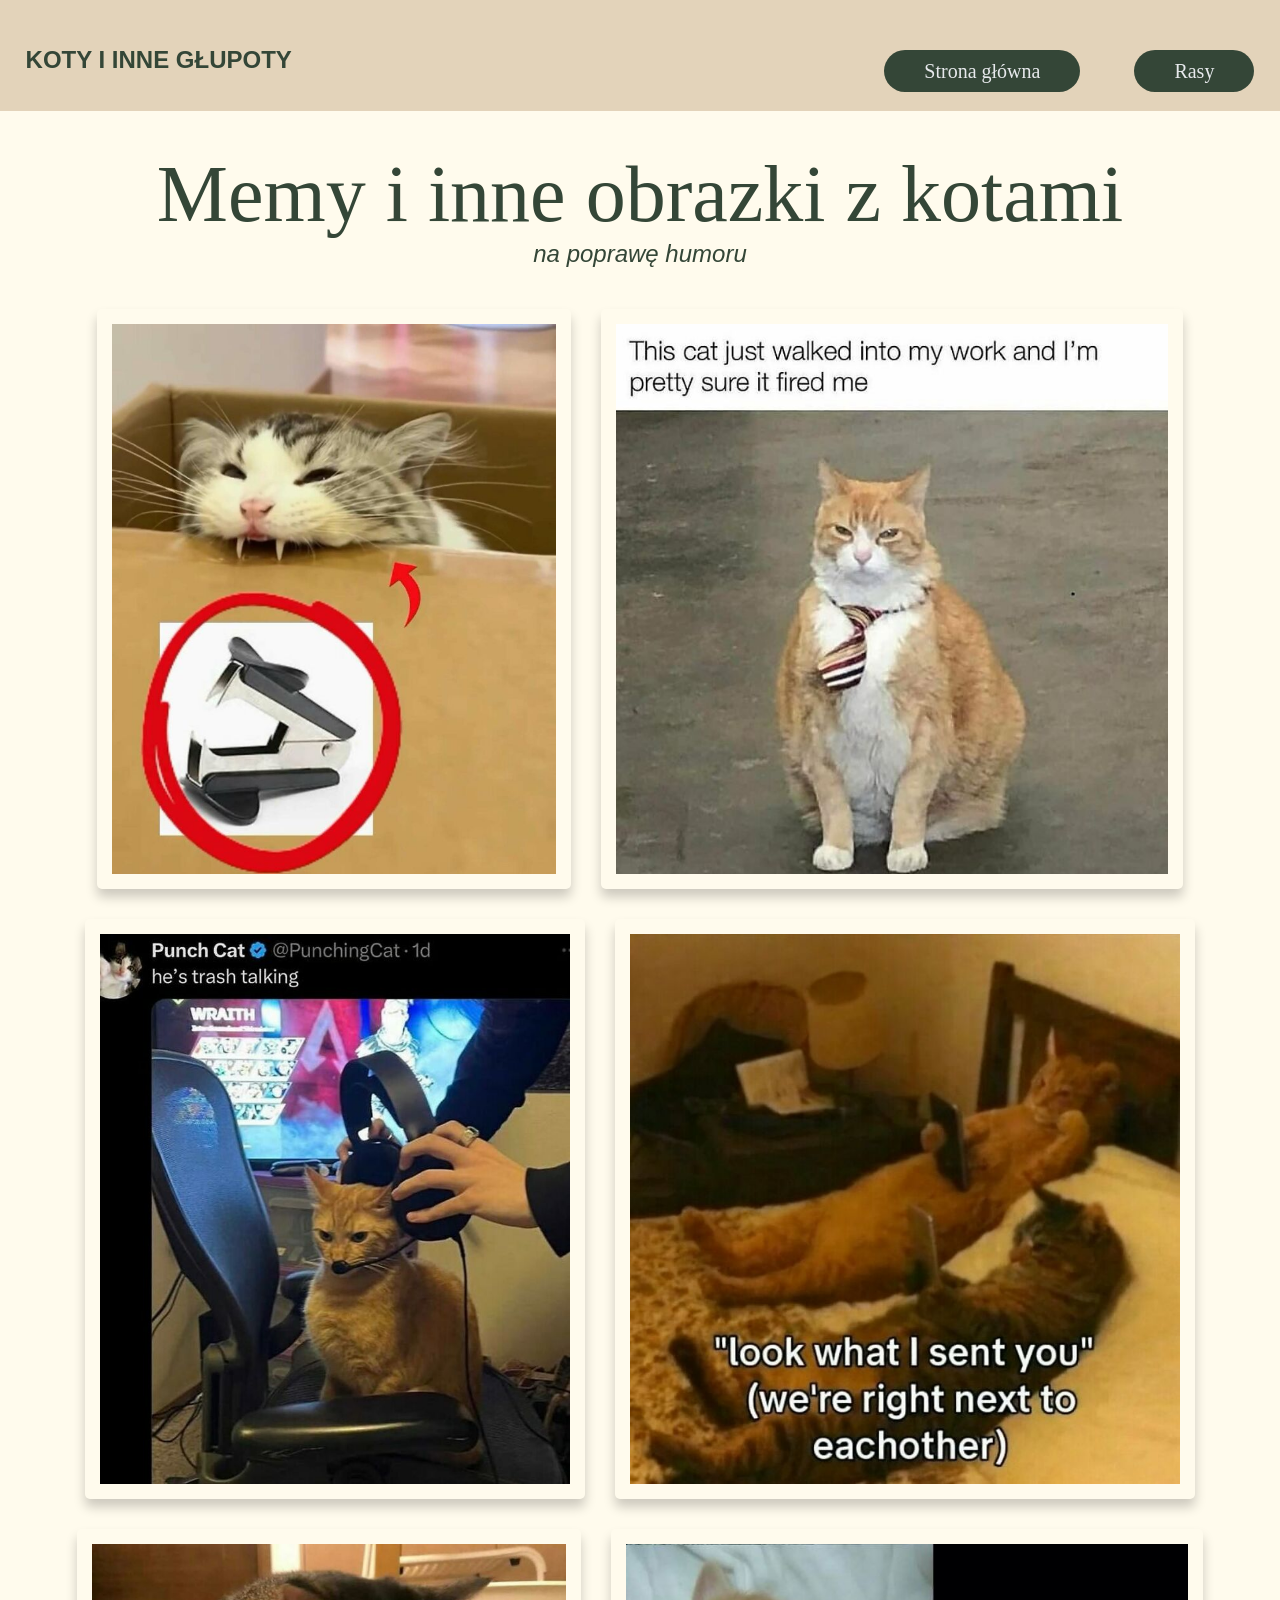
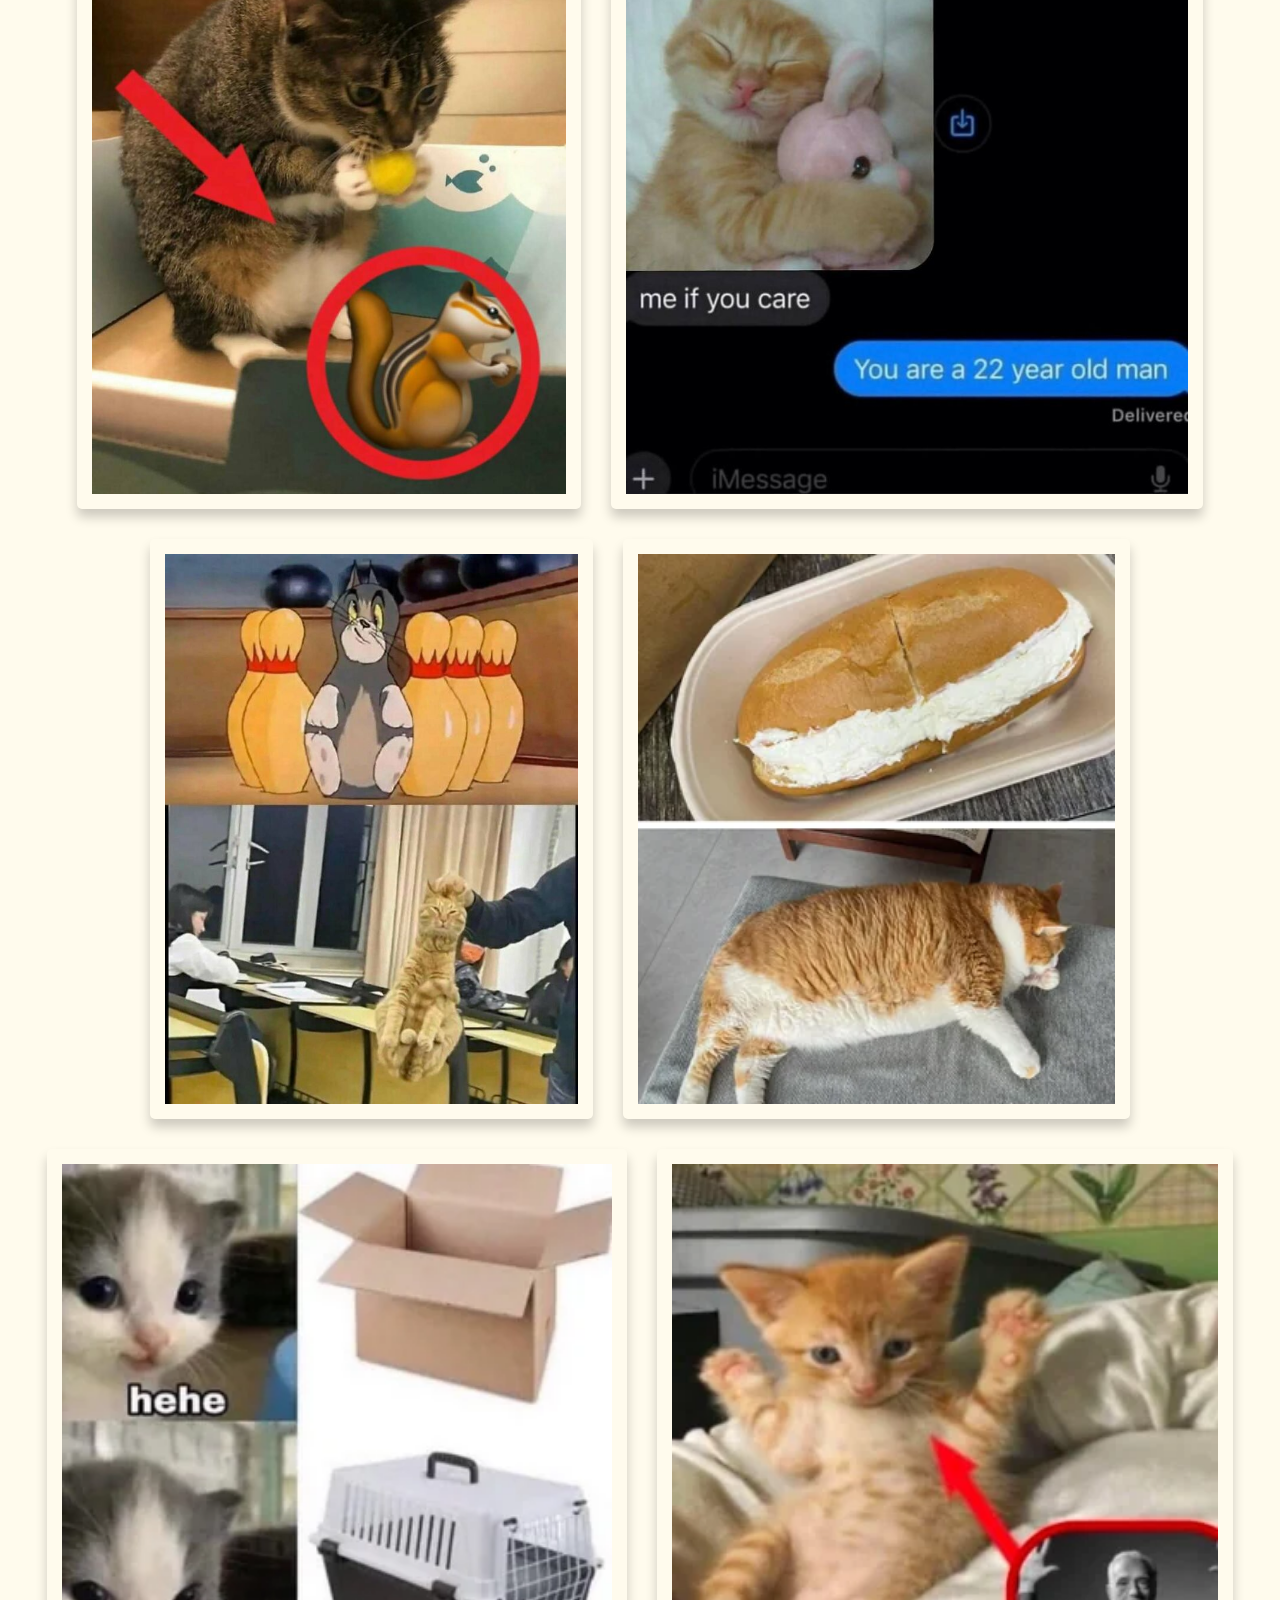
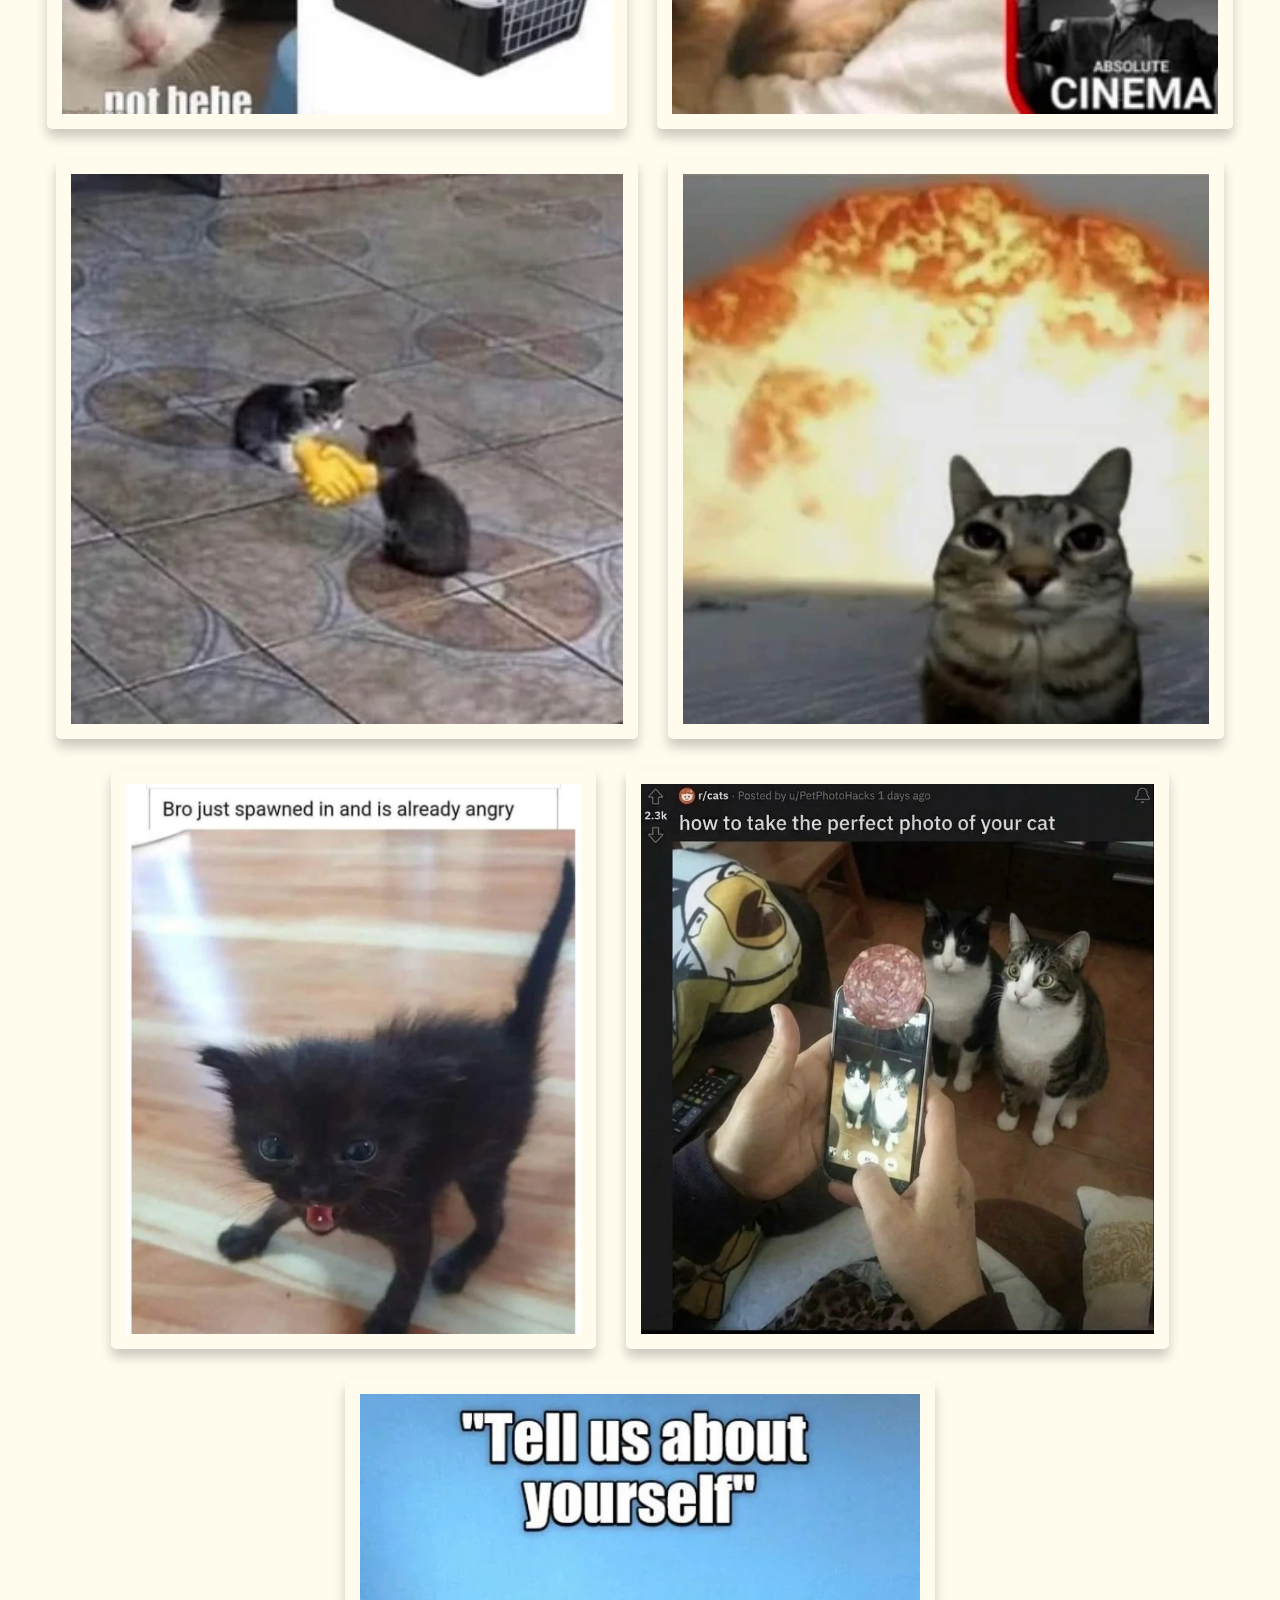
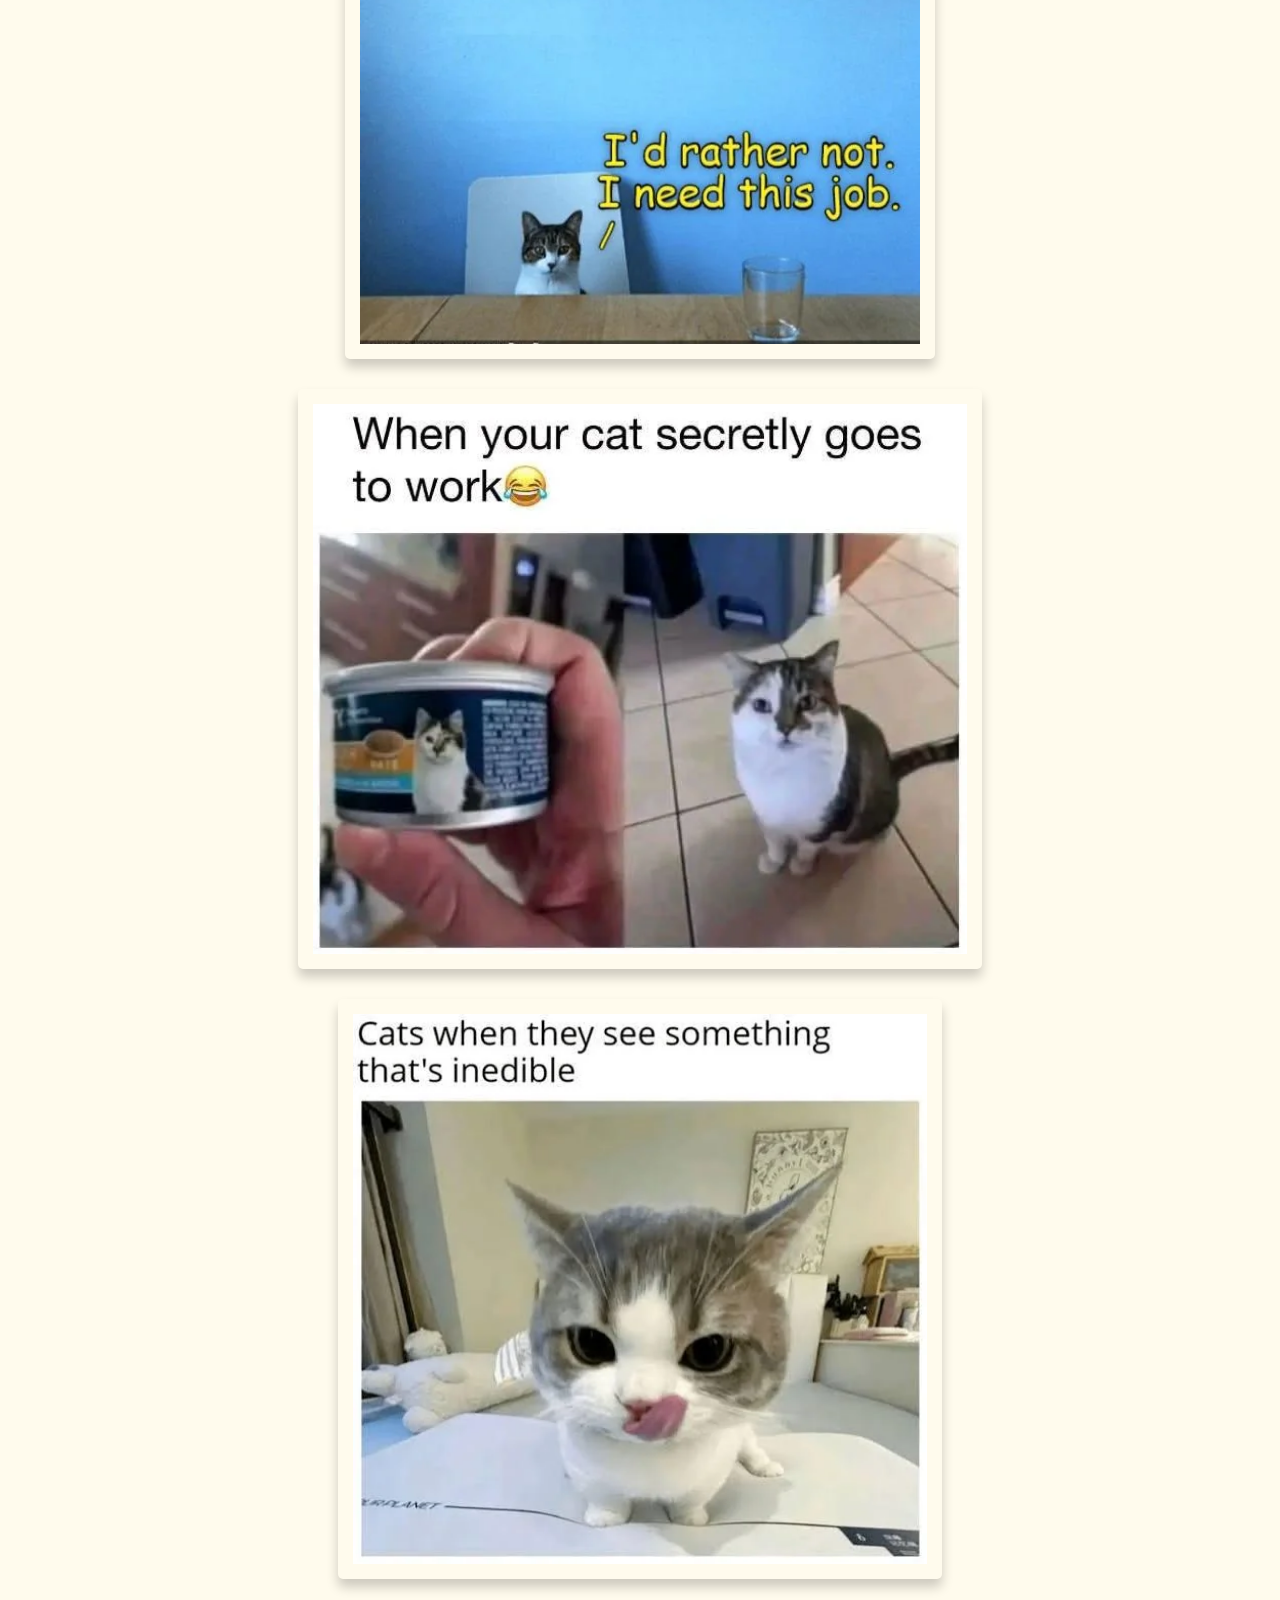
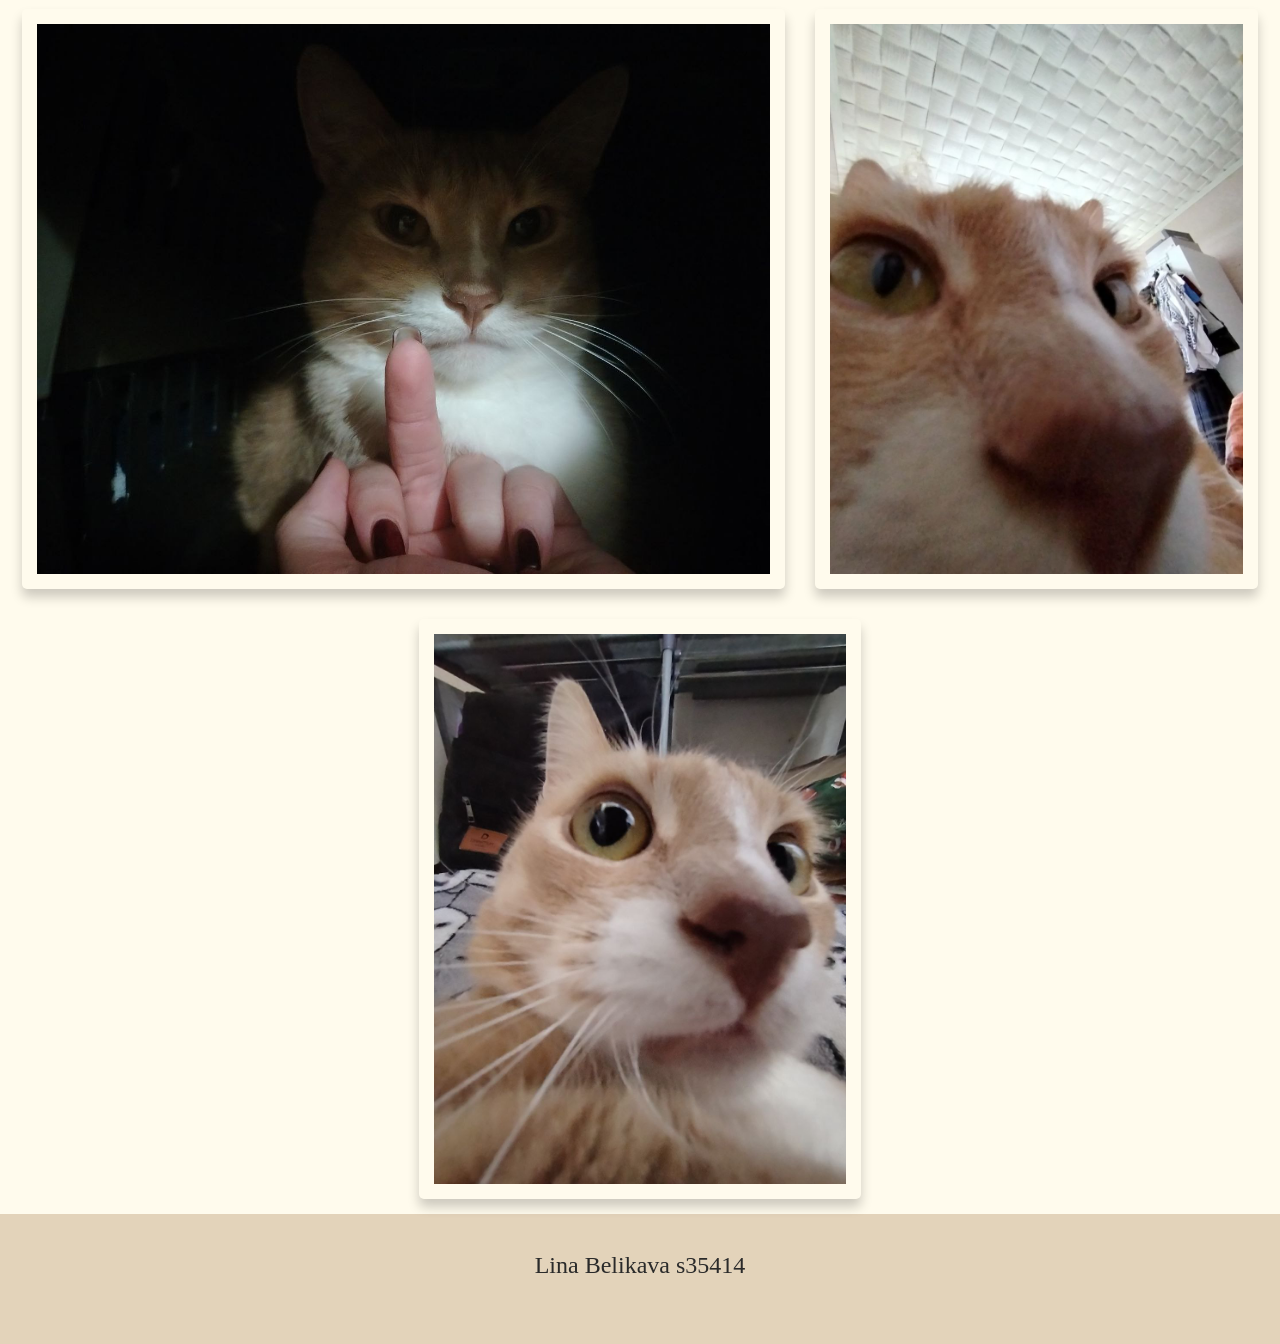
<file: memy.html>
<!doctype html>
<html lang="pl">
  <head>
    <meta charset="utf-8">
    <link rel="stylesheet" href="styles.css">
    <title>Memy</title>
  </head>
  <body>
    <header>
      <div class="mpheader">
        <p class="headerh2">KOTY I INNE GŁUPOTY</p>
        <div class="mpbuttons">
            <a href="index.html" class="button">Strona główna</a>
            <a href="rasy.html" class="button">Rasy</a>
          </div>
      </div>
      </div>
    </header>
    <p class="memyh1">Memy i inne obrazki z kotami</p>
    <p class=memyh2><i>na poprawę humoru</i></p>
    <div class="containermemy">
       
<img src="m1.png" alt="Kot gryzie pudełko">
<img src="m2.png" alt="Poważny kot w krawacie">
<img src="m3.png" alt="Kot">
<img src="m4.png" alt="Dwa koty w łóżku">
<img src="m5.png" alt="Śmieszny kot">
<img src="m6.png" alt="Zdjęcie kota z pluszakiem">
<img src="m7.png" alt="Mem">
<img src="m8.png" alt="Kot podobny do bułki z masłem">
<img src="m9.png" alt="Mem z kotem">
<img src="m10.png" alt="Mem z kotem">
<img src="m11.png" alt="Dwa koty">
<img src="m12.png" alt="Kot z pożarem na tle">
<img src="m13.png" alt="Mały agresywny kotek">
<img src="m14.png" alt="Człowiek robi zdjęcie dwóch kotów">
<img src="m15.png" alt="Kot na rozmowie o pracę">
<img src="m16.png" alt="Kot">
<img src="m17.png" alt="Kot">
<img src="m18.jpg" alt="Zabawny rudy kot">
<img src="m19.jpg" alt="Zabawny rudy kot">
<img src="m20.jpg"alt="Zabawny rudy kot">
</div>
    <footer>
      <p>Lina Belikava s35414</p>
    </footer>
  </body>
</html>
</file>
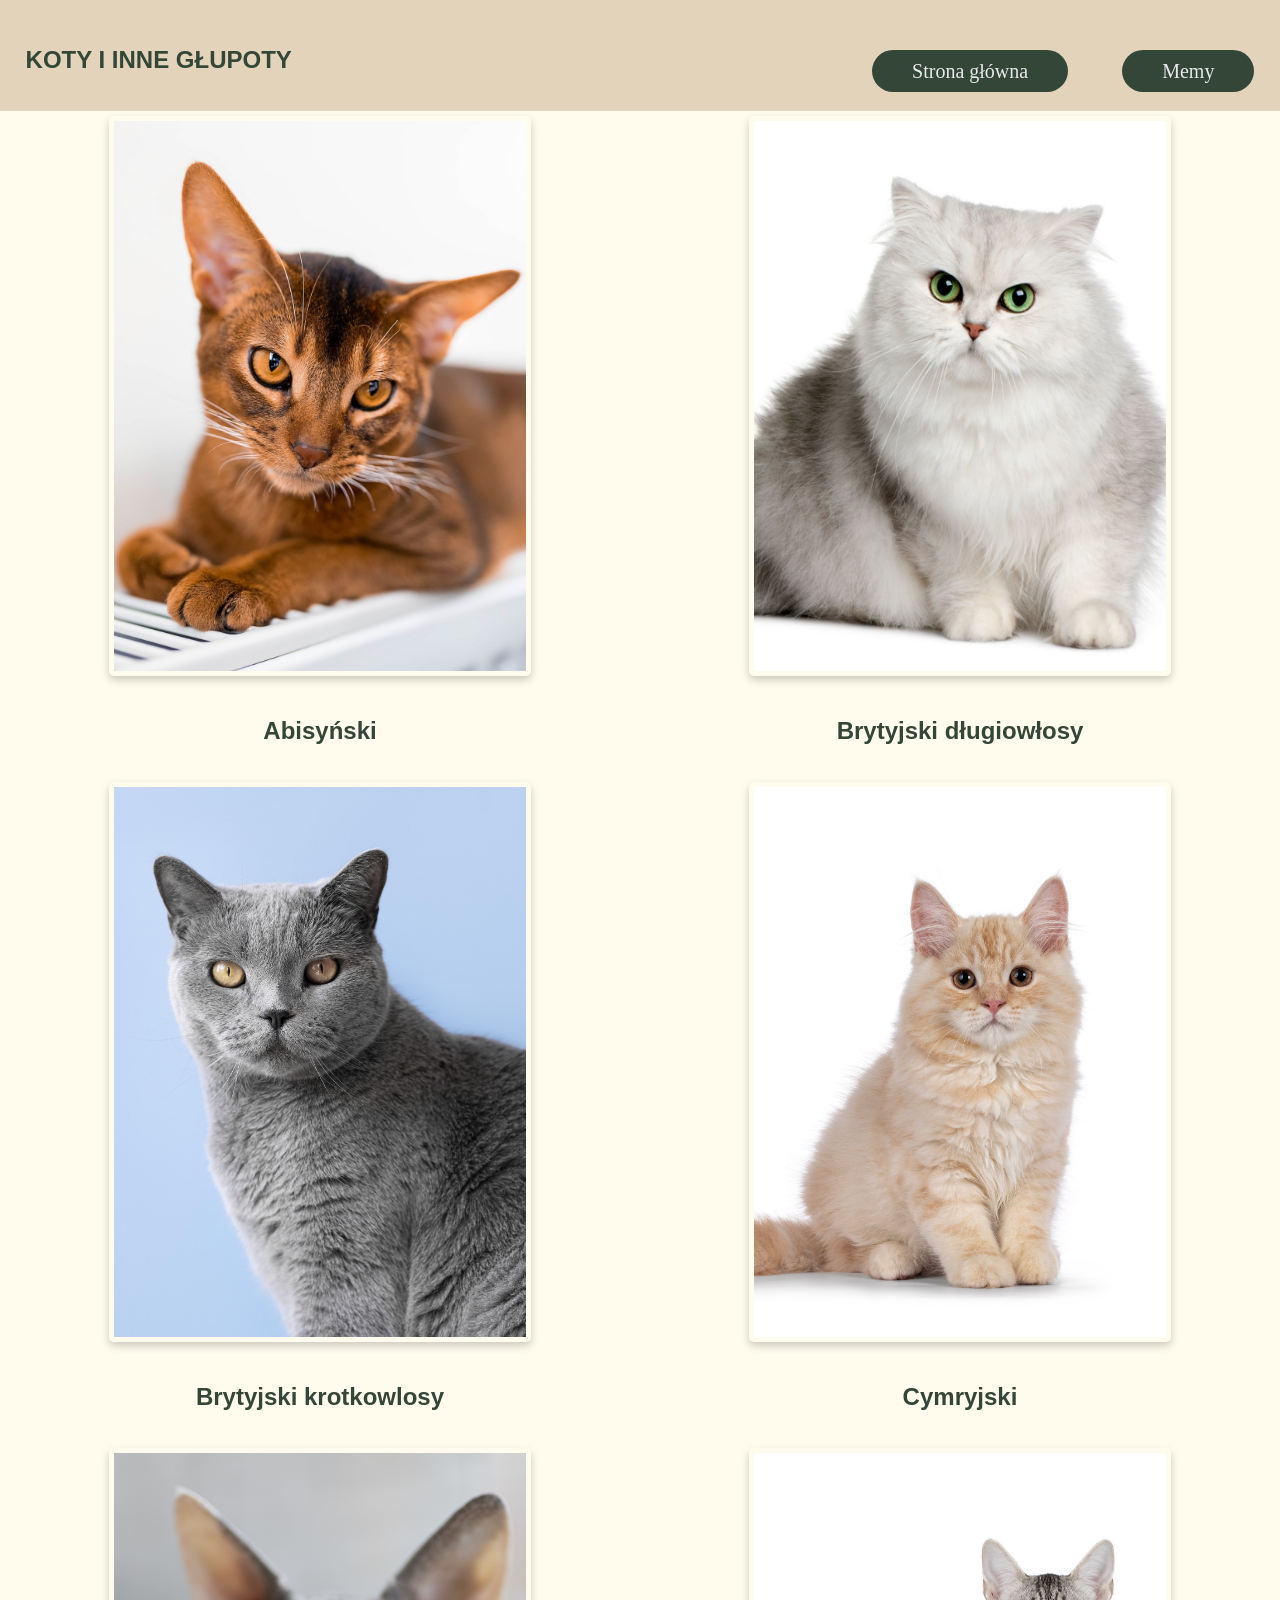
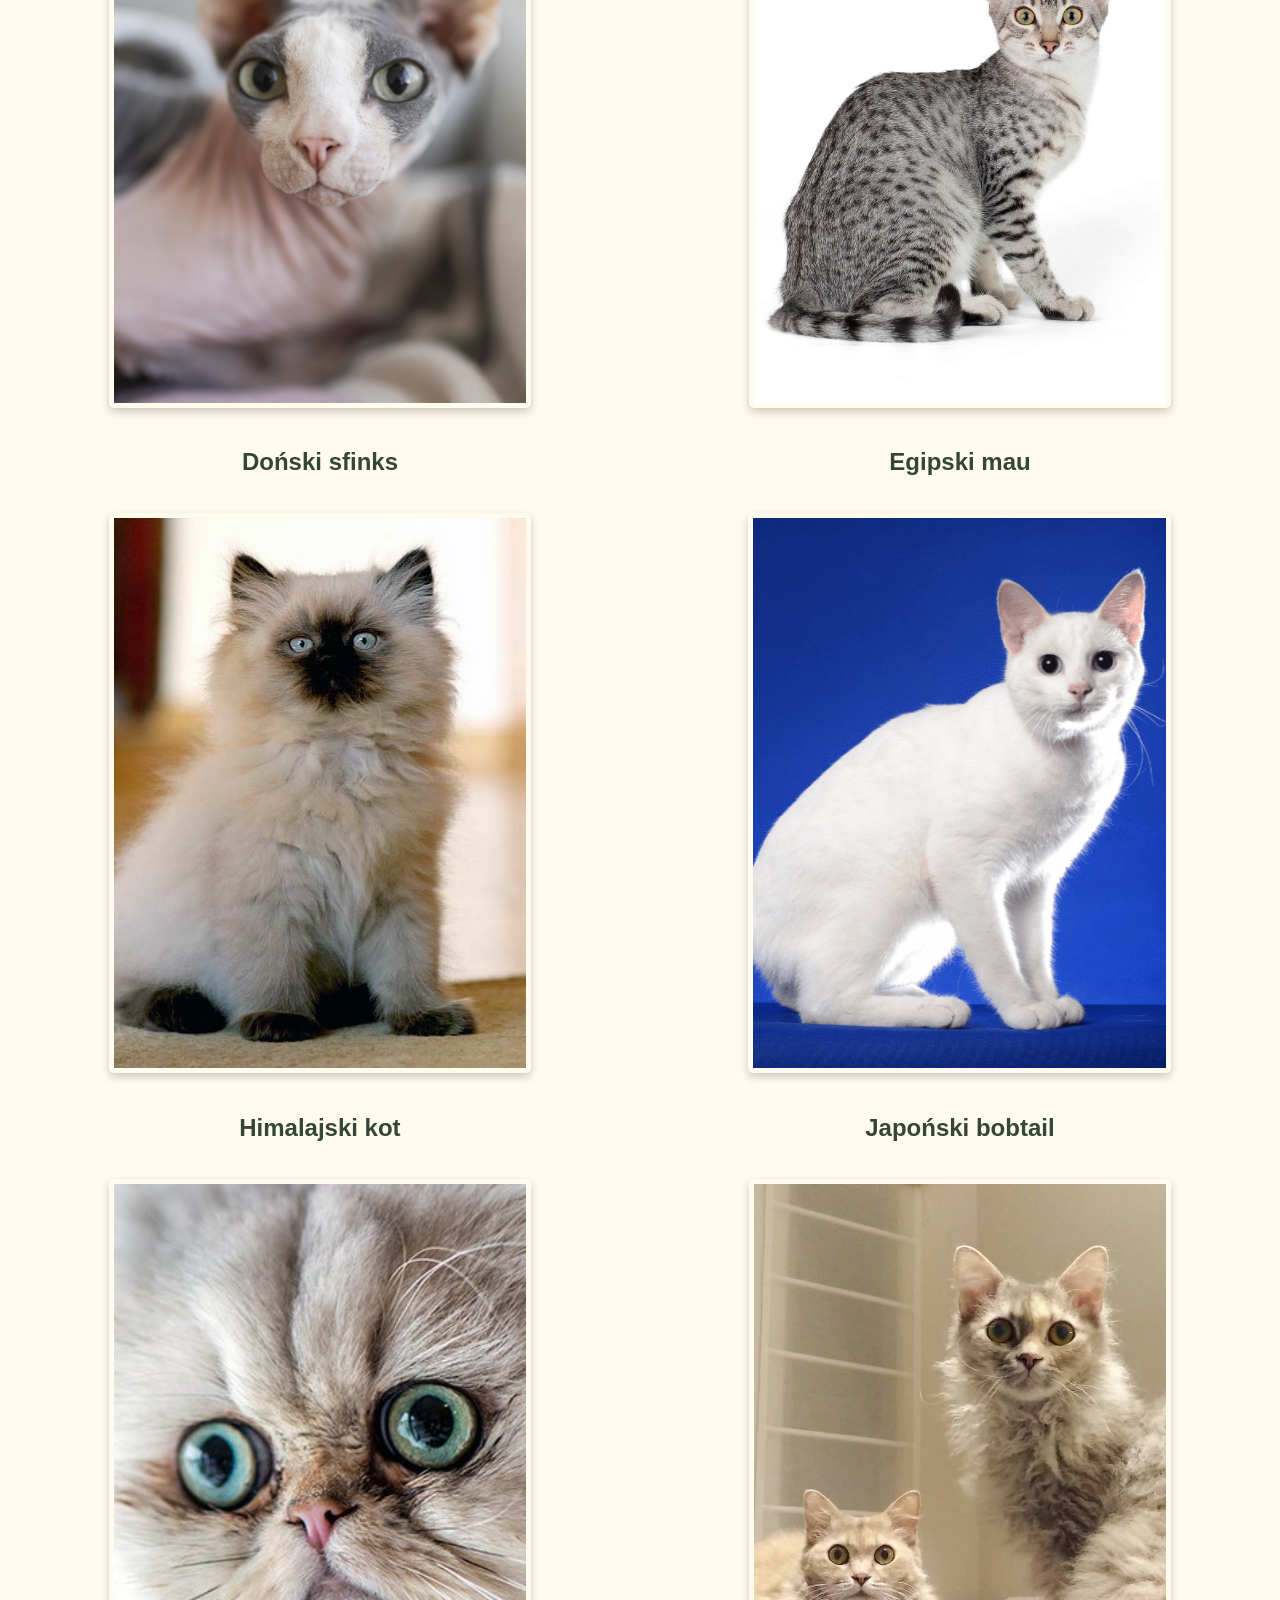
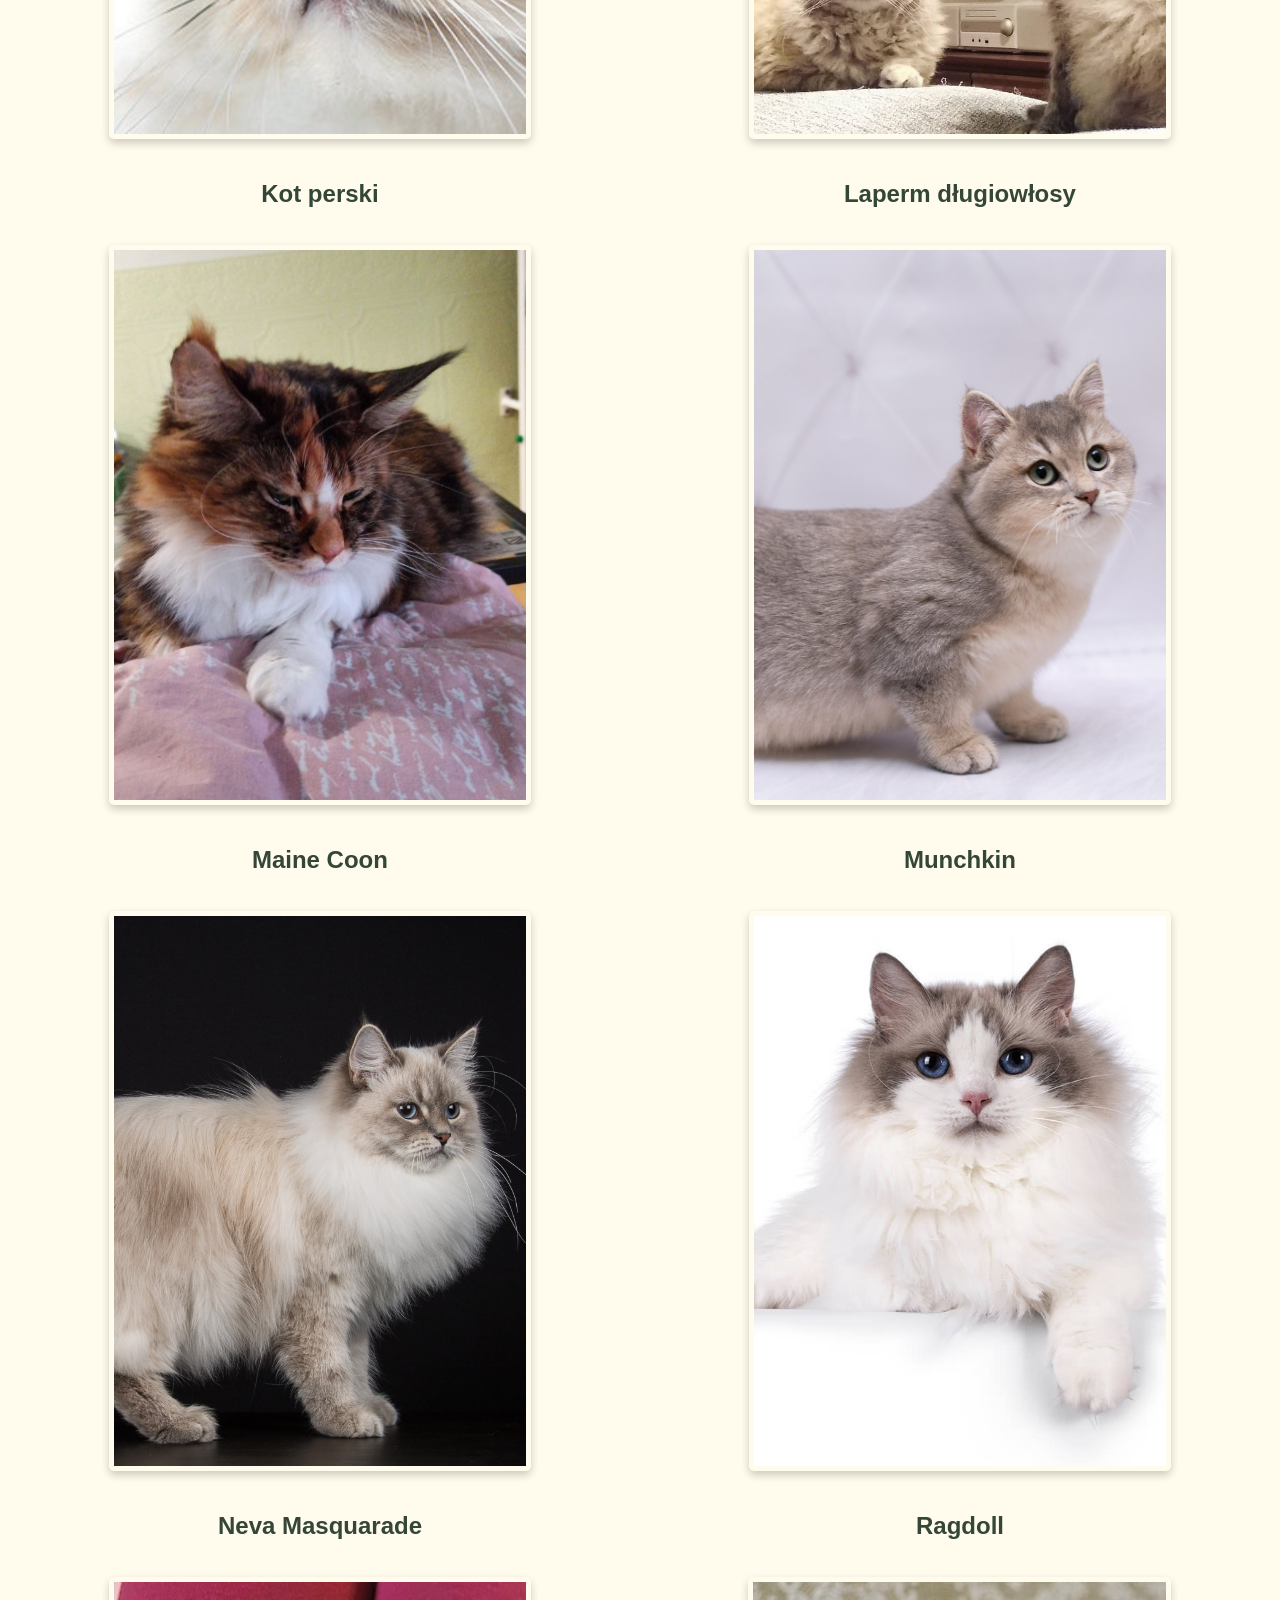
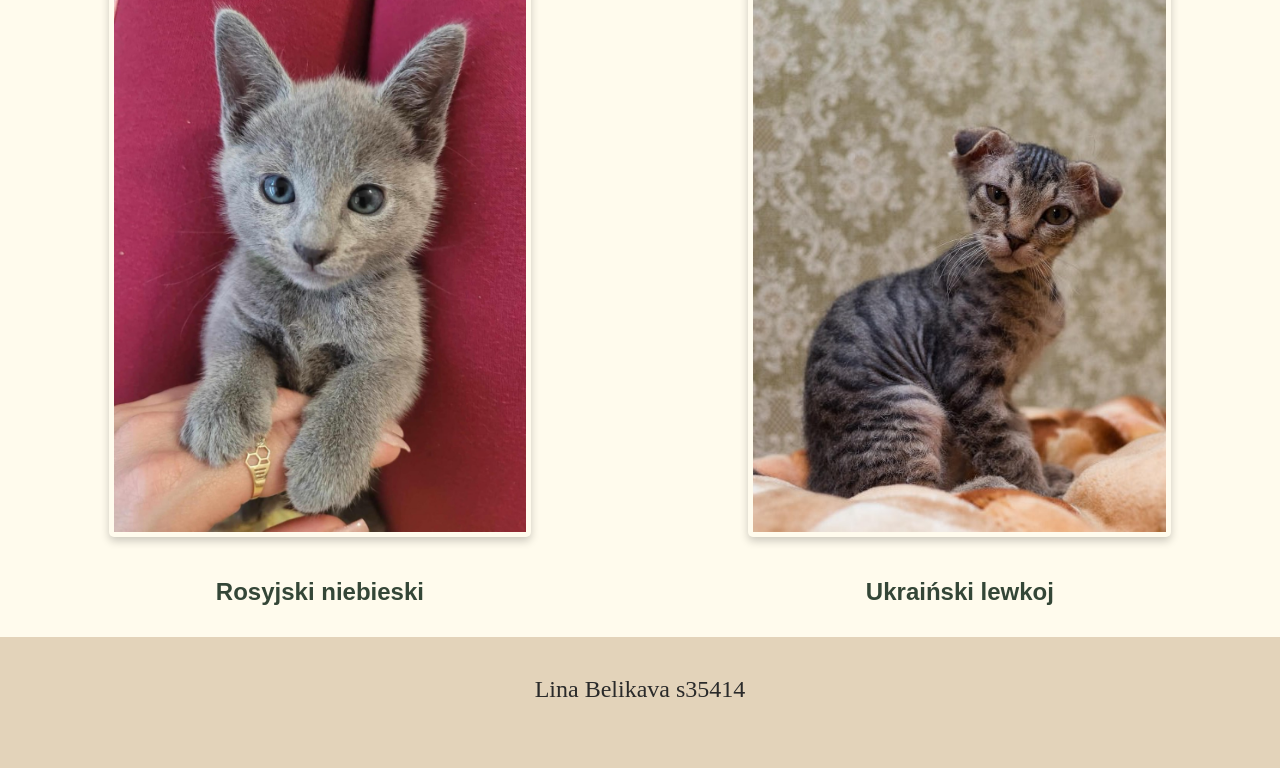
<file: rasy.html>
<!doctype html>
<html lang="pl">
  <head>
    <meta charset="utf-8">
    <link rel="stylesheet" href="styles.css">
    <title>Rasy kotów</title>
  </head>
  <body>
    <header>
      <div class="mpheader">
        <p class="headerh2">KOTY I INNE GŁUPOTY</p>
        <div class="mpbuttons">
            <a href="index.html" class="button">Strona główna</a>
            <a href="memy.html" class="button">Memy</a>
          </div>
      </div>
    </header>
    <div class="containerrasy">
      <div class="card">
        <img class="card-img" src="abisynski.jpg" alt="Abisyński kot">
        <h4>Abisyński</h4>
      </div>
      <div class="card">
        <img class="card-img" src="brytyjskidlugowlosy.jpg" alt="Brytyjski długiowłosy kot">
        <h4>Brytyjski długiowłosy</h4>
      </div>
      <div class="card">
        <img class="card-img" src="brytyjskikrotkowlosy.jpg" alt="Brytyjski krotkowlosy kot">
        <h4>Brytyjski krotkowlosy</h4>
      </div>
      <div class="card">
        <img class="card-img" src="cymric.jpg" alt="Cymryjski kot">
        <h4>Cymryjski</h4>
      </div>
      <div class="card">
        <img class="card-img" src="donskisfinks.jpg" alt="Kot doński sfinks">
        <h4>Doński sfinks</h4>
      </div>
      <div class="card">
        <img class="card-img" src="egipskimau.jpg" alt="Kot egipski mau">
        <h4>Egipski mau</h4>
      </div>
      <div class="card">
        <img class="card-img" src="himalajski.jpg" alt="Himalajski kot">
        <h4>Himalajski kot</h4>
      </div>
      <div class="card">
        <img class="card-img" src="japonskibobtail.png" alt="Kot rasy japoński bobtail">
        <h4>Japoński bobtail</h4>
      </div>
      <div class="card">
        <img class="card-img" src="kotperski.jpg" alt="Kot perski">
        <h4>Kot perski</h4>
      </div>
      <div class="card">
        <img class="card-img" src="lapermdlugowlosy.jpg" alt="Kot rasy laperm długiowłosy">
        <h4>Laperm długiowłosy</h4>
      </div>
      <div class="card">
        <img class="card-img" src="MaineCoon.jpg" alt="Kot rasy maine coon">
        <h4>Maine Coon</h4>
      </div>
      <div class="card">
        <img class="card-img" src="munchkin.jpg" alt="Kot rasy munchkin">
        <h4>Munchkin</h4>
      </div>
      <div class="card">
        <img class="card-img" src="NevaMasquarade.jpg" alt="Kot rasy Neva Masquarade">
        <h4>Neva Masquarade</h4>
      </div>
      <div class="card">
        <img class="card-img" src="ragdoll.jpg" alt="Kot rasy ragdoll">
        <h4>Ragdoll</h4>
      </div>
      <div class="card">
        <img class="card-img" src="rosyjskiniebieski.jpg" alt="Rosyjski niebieski kot">
        <h4>Rosyjski niebieski</h4>
      </div>
      <div class="card">
        <img class="card-img" src="ukranianlevkoy.jpg" alt="Kot rasy ukraiński lewkoj">
        <h4>Ukraiński lewkoj</h4>
      </div>
    </div>
      <footer>
          <p>Lina Belikava s35414</p>
        </footer>
  </body>
</html>
</file>
<file: styles.css>
body {
  margin: 0;
  padding: 0;
  border: 0;
  font-size: 100%;
  background-color: #fffbed;
}

header {
  background-color: #e3d3ba;
  padding: 2%;
  padding-bottom: 1%;
  text-align: left;
}
footer {
  background-color: #e3d3ba;
  padding: 0.1%;
  padding-top: 3%;
  text-align: center;
}

h1 {
  font-family: Georgia Pro Condensed;
  font-weight: lighter;
  font-size: 500%;
  color: #344637;
}

h2 {
  font-family: Arial;
  font-size: 150%;
  color: #344637;
  text-align: left;
}
.memyh1 {
  font-family: Georgia Pro Condensed;
  font-weight: lighter;
  font-size: 500%;
  color: #344637;
  text-align: center;
  margin-bottom: 0;
  margin-top: 3%;
}


.memyh2 {
  font-family: Arial;
  font-size: 150%;
  color: #344637;
  text-align: center;
  margin: 0;
  margin-bottom: 2%;
}
.headerh2{
  font-family: Arial;
  font-size: 150%;
  color: #344637;
  text-align: left;
  margin: 0;
  margin-bottom: 2%;
  font-weight: bold;
}

h3 {
  font-family: Georgia Pro Condensed;
  font-weight: lighter;
  font-size: 300%;
  color: #344637;
  text-align: center;
}

h4 {
  font-family: Arial;
  font-size: 150%;
  color: #344637;
  text-align: center;
}

p {
  font-family: Work Sans;
  font-size: 150%;
  text-align: center;
  color: #2a2a2a;
  margin: 5%;
  margin-top: 0;
}

ol {
  font-family: Work Sans;
  font-size: 150%;
  text-align: left;
  color: #2a2a2a;
  margin: 5%;
  margin-left: 10%;
  margin-right: 10%;
}

ul{
  color: #2a2a2a;
  margin-top: 1%;
}
.ordereditems {
  margin-bottom: 1%;
}

img {
  height: 550px;
}


.header {
  display: flex;
  flex-direction: column;
  align-items: center;
  justify-content: center;
}

.mpheader {
  display: flex;
  justify-content: space-between;
  align-items: center;
  margin-top: 20px;
  width: 100%;
}
.mpbutttons {
  display: flex;
}

.button {
  background-color: #344637;
  color: #e7e9ec;
  padding: 10px 40px;
  border: none;
  border-radius: 25px;
  text-align: center;
  font-size: 20px;
  margin-left: 50px;
  text-decoration: none;
}

.button:hover {
  background-color: #e7e9ec;
  color: #344637;
  transition: 0.3s;
}

.card-img {
  border-radius: 5px;
  padding: 5px;
  margin: 5px;
  box-shadow: 0 4px 8px rgba(0, 0, 0, 0.2);
}

.containermemy img {
  border-radius: 5px;
  padding: 15px;
  margin: 15px;
  box-shadow: 0 8px 12px rgba(0, 0, 0, 0.2);
}

.containerrasy {
  display: flex;
  flex-wrap: wrap;
  justify-content: space-around;
}

.containermemy {
  display: flex;
  flex-wrap: wrap;
 justify-content: center;
}
</file>
